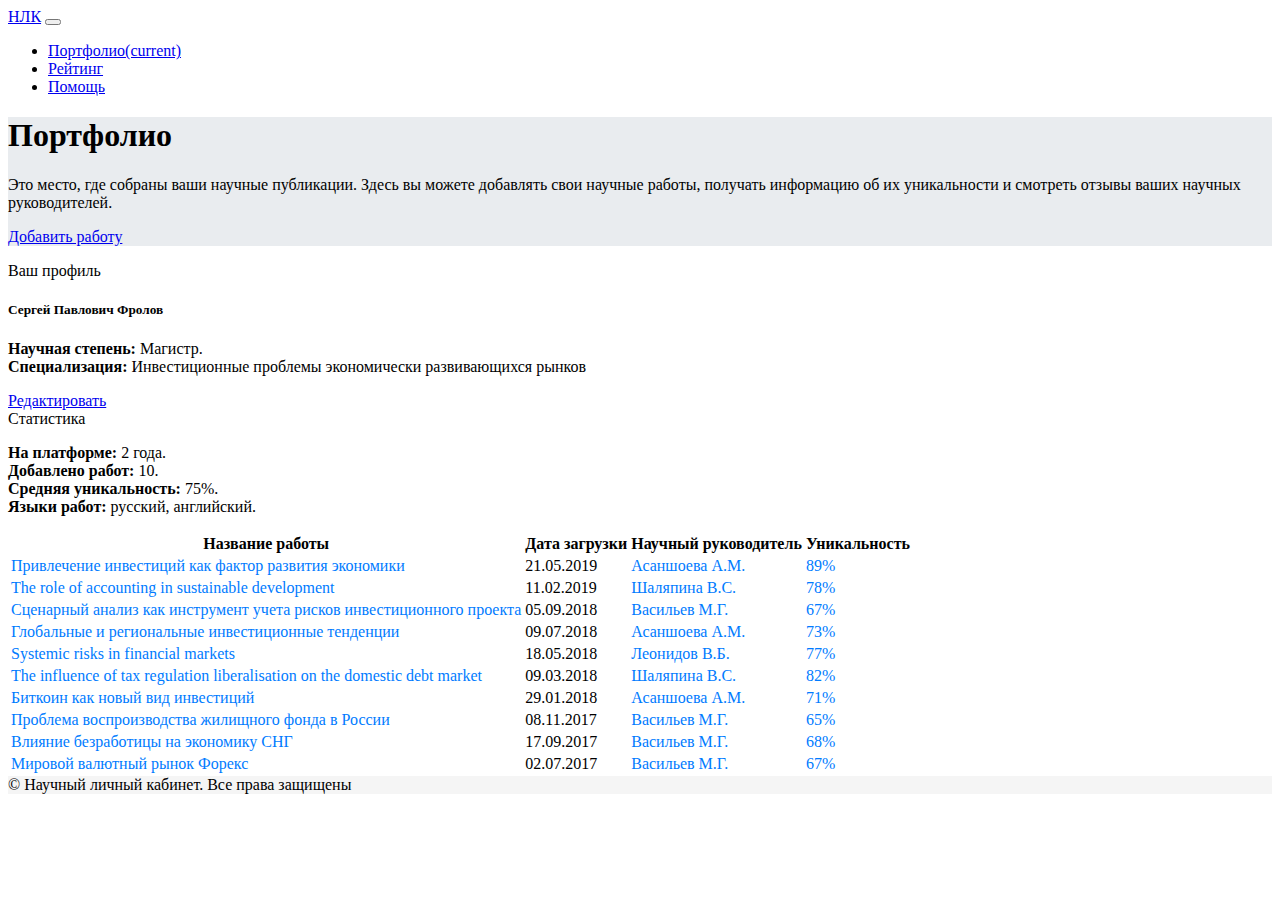
<file: index.html>
<!DOCTYPE html>
<html lang="ru">
<head>
    <meta charset="UTF-8">
    <title>Портфолио</title>
    <link rel="stylesheet" href="https://cdn.jsdelivr.net/npm/bootstrap@4.5.3/dist/css/bootstrap.min.css" integrity="sha384-TX8t27EcRE3e/ihU7zmQxVncDAy5uIKz4rEkgIXeMed4M0jlfIDPvg6uqKI2xXr2" crossorigin="anonymous">
</head>
<body>
    <nav class="navbar navbar-expand-md navbar-dark fixed-top bg-dark">
        <a class="navbar-brand" href="#">НЛК</a>
        <button class="navbar-toggler" type="button" data-toggle="collapse" data-target="#navbarsExampleDefault" aria-controls="navbarsExampleDefault" aria-expanded="false" aria-label="Toggle navigation">
          <span class="navbar-toggler-icon"></span>
        </button>
        <div class="collapse navbar-collapse" id="navbarsExampleDefault">
          <ul class="navbar-nav mr-auto">
            <li class="nav-item active">
              <a class="nav-link" href="#">Портфолио<span class="sr-only">(current)</span></a>
            </li>
            <li class="nav-item active">
              <a class="nav-link" href="#">Рейтинг</a>
            </li>
            <li class="nav-item active">
              <a class="nav-link" href="#">Помощь</a>
            </li>
          </ul>
        </div>
    </nav>
    <div class="jumbotron" style="background-color: #E9ECEF;">
        <div class="container-fluid mt-5 p-0">
            <div class="col col-lg-7 col-md-11 col-sm-6">
                <h1 class="display-3">Портфолио</h1>
                <p>Это место, где собраны ваши научные публикации. Здесь вы можете добавлять свои научные работы, получать информацию об их уникальности и смотреть отзывы ваших научных руководителей.</p>
                <p><a class="btn btn-primary btn-lg" href="#" role="button">Добавить работу</a></p>
            </div>
        </div>
    </div>
    <div class="jumbotron pt-0" style="background-color: #ffffff;">
        <div class="container-fluid">
            <div class="row">
                <div class="col col-lg-5 col-md-7 col-sm-8 col-12 mb-4">
                    <div class="card">
                        <div class="card-header">Ваш профиль</div>
                        <div class="card-body">
                          <h5 class="card-title">Сергей Павлович Фролов</h5>
                          <p class="card-text"><strong>Научная степень:</strong> Магистр.<br><strong>Специализация:</strong> Инвестиционные проблемы экономически развивающихся рынков</p>
                          <a href="#" class="btn btn-primary">Редактировать</a>
                        </div>
                    </div>
                </div>
                <div class="col col-lg-4 col-md-5 col-sm-8 col-12 mb-4">
                    <div class="card">
                        <div class="card-header">Cтатистика</div>
                        <div class="card-body">
                          <p class="card-text"><strong>На платформе:</strong> 2 года.<br><strong>Добавлено работ:</strong> 10.<br><strong>Средняя уникальность:</strong> 75%.<br><strong>Языки работ:</strong> русский, английский.</p>
                        </div>
                    </div>
                </div>
            </div>
        </div>
        <table class="table table-bordered">
            <thead>
              <tr>
                <th scope="col col-lg-6 col-md-5 col-sm-6">Название работы</th>
                <th scope="col">Дата загрузки</th>
                <th scope="col">Научный руководитель</th>
                <th scope="col">Уникальность</th>
              </tr>
            </thead>
            <tbody>
              <tr>
                <td style="color: #007BFF">Привлечение инвестиций как фактор развития экономики</td>
                <td>21.05.2019</td>
                <td style="color: #007BFF">Асаншоева А.М.</td>
                <td style="color: #007BFF">89%</td>
              </tr>
              <tr>
                <td style="color: #007BFF">The role of accounting in sustainable development</td>
                <td>11.02.2019</td>
                <td style="color: #007BFF">Шаляпина В.С.</td>
                <td style="color: #007BFF">78%</td>
              </tr>
              <tr>
                <td style="color: #007BFF">Сценарный анализ как инструмент учета рисков инвестиционного проекта</td>
                <td>05.09.2018</td>
                <td style="color: #007BFF">Васильев М.Г.</td>
                <td style="color: #007BFF">67%</td>
              </tr>
              <tr>
                <td style="color: #007BFF">Глобальные и региональные инвестиционные тенденции</td>
                <td>09.07.2018</td>
                <td style="color: #007BFF">Асаншоева А.М.</td>
                <td style="color: #007BFF">73%</td>
              </tr>
              <tr>
                <td style="color: #007BFF">Systemic risks in financial markets</td>
                <td>18.05.2018</td>
                <td style="color: #007BFF">Леонидов В.Б.</td>
                <td style="color: #007BFF">77%</td>
              </tr>
              <tr>
                <td style="color: #007BFF">The influence of tax regulation liberalisation on the domestic debt market</td>
                <td>09.03.2018</td>
                <td style="color: #007BFF">Шаляпина В.С.</td>
                <td style="color: #007BFF">82%</td>
              </tr>
              <tr>
                <td style="color: #007BFF">Биткоин как новый вид инвестиций</td>
                <td>29.01.2018</td>
                <td style="color: #007BFF">Асаншоева А.М.</td>
                <td style="color: #007BFF">71%</td>
              </tr>
              <tr>
                <td style="color: #007BFF">Проблема воспроизводства жилищного фонда в России</td>
                <td>08.11.2017</td>
                <td style="color: #007BFF">Васильев М.Г.</td>
                <td style="color: #007BFF">65%</td>
              </tr>
              <tr>
                <td style="color: #007BFF">Влияние безработицы на экономику СНГ</td>
                <td>17.09.2017</td>
                <td style="color: #007BFF">Васильев М.Г.</td>
                <td style="color: #007BFF">68%</td>
              </tr>
              <tr>
                <td style="color: #007BFF">Мировой валютный рынок Форекс</td>
                <td>02.07.2017</td>
                <td style="color: #007BFF">Васильев М.Г.</td>
                <td style="color: #007BFF">67%</td>
              </tr>
            </tbody>
          </table>
    </div>
    <footer class="footer p-4" style="background: #F5F5F5;">
        <div class="container">
          <span class="text-muted">© Научный личный кабинет. Все права защищены</span>
        </div>
      </footer>

<script src="https://code.jquery.com/jquery-3.5.1.slim.min.js" integrity="sha384-DfXdz2htPH0lsSSs5nCTpuj/zy4C+OGpamoFVy38MVBnE+IbbVYUew+OrCXaRkfj" crossorigin="anonymous"></script>
<script src="https://cdn.jsdelivr.net/npm/bootstrap@4.5.3/dist/js/bootstrap.bundle.min.js" integrity="sha384-ho+j7jyWK8fNQe+A12Hb8AhRq26LrZ/JpcUGGOn+Y7RsweNrtN/tE3MoK7ZeZDyx" crossorigin="anonymous"></script>
</body>
</html>
</file>
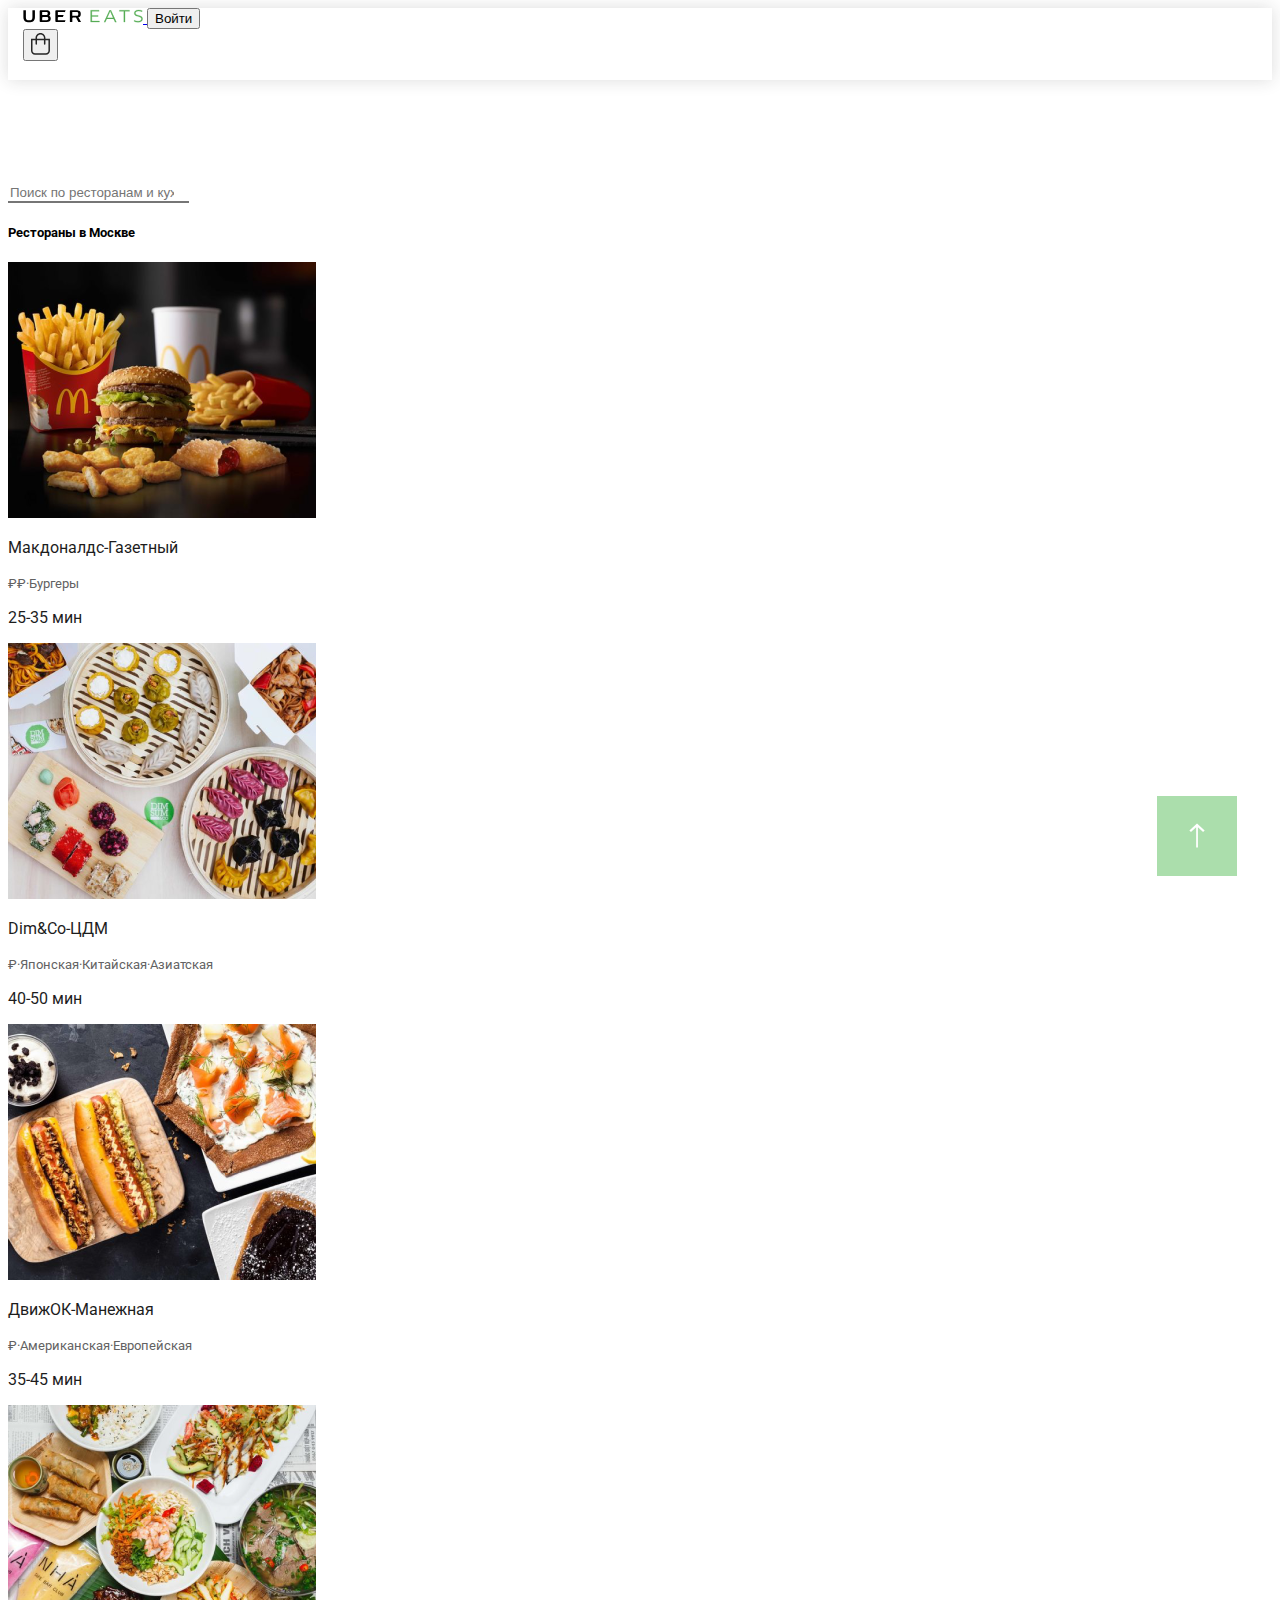
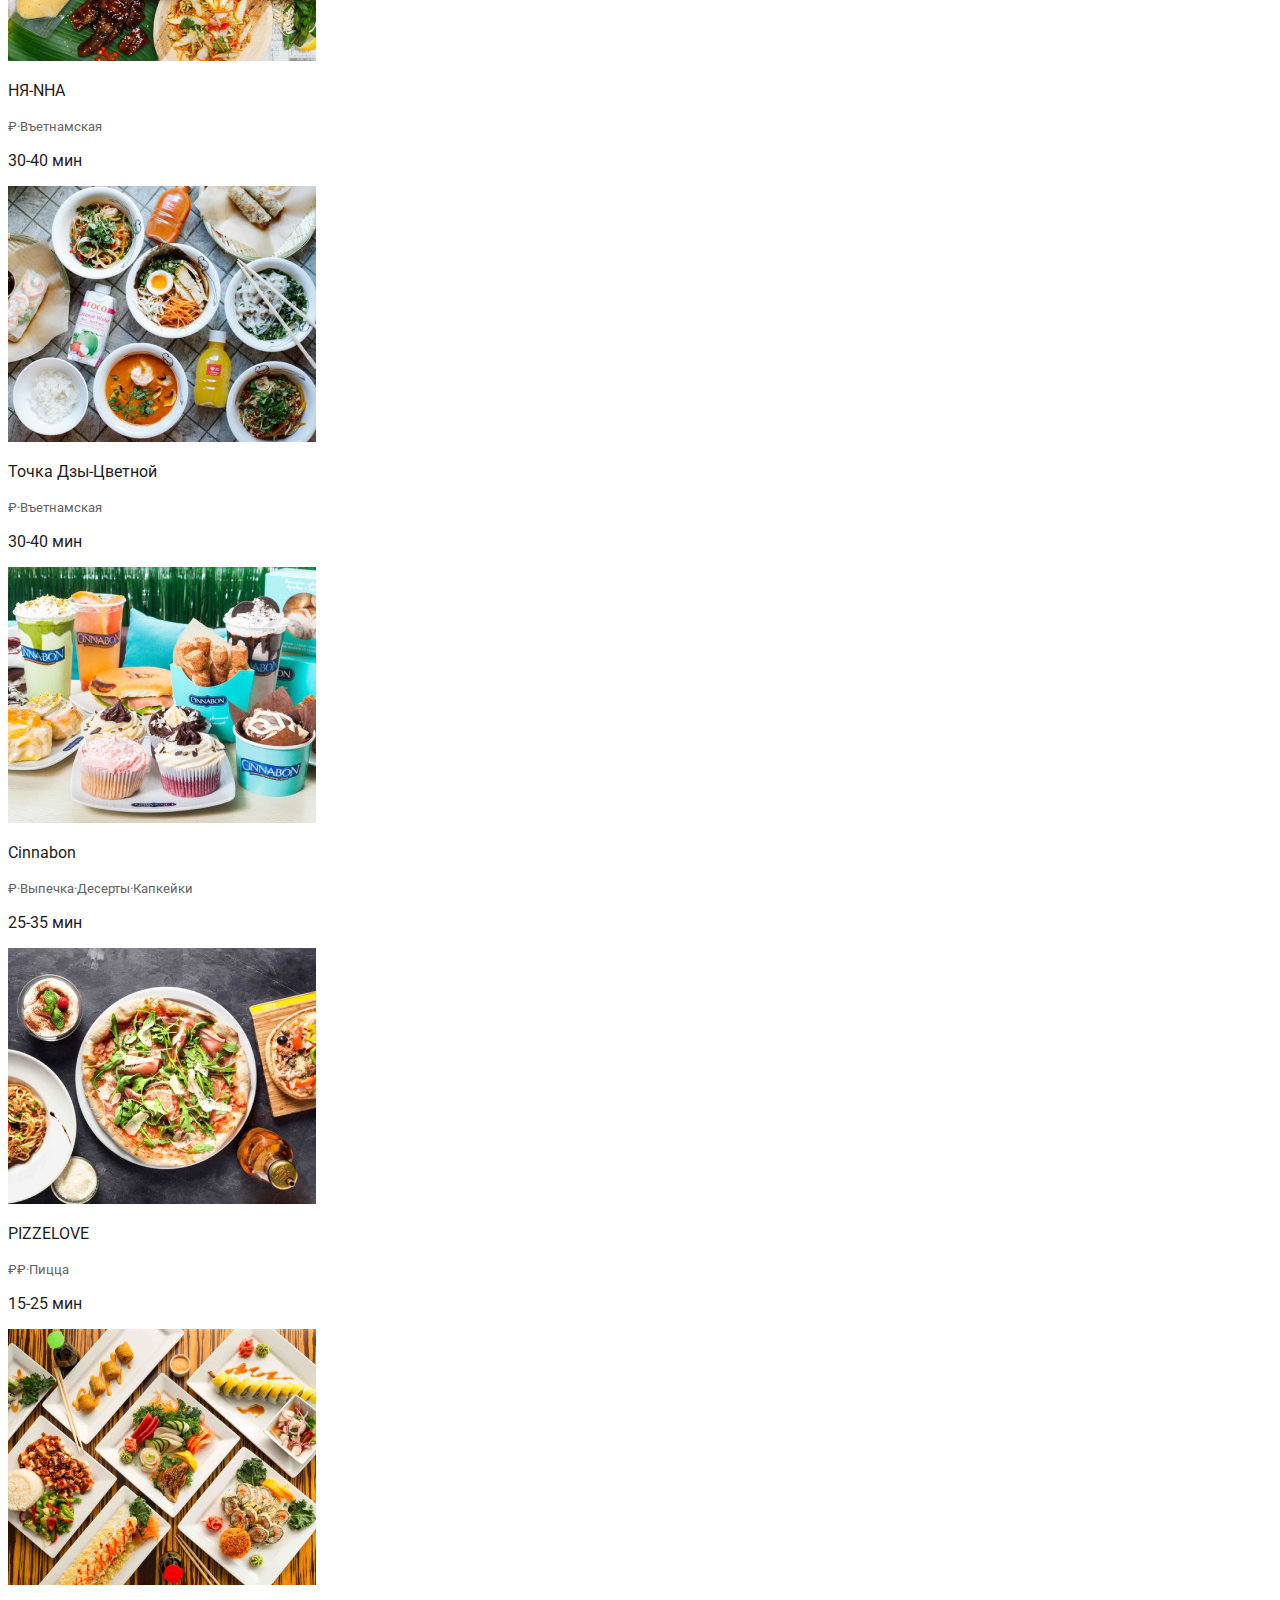
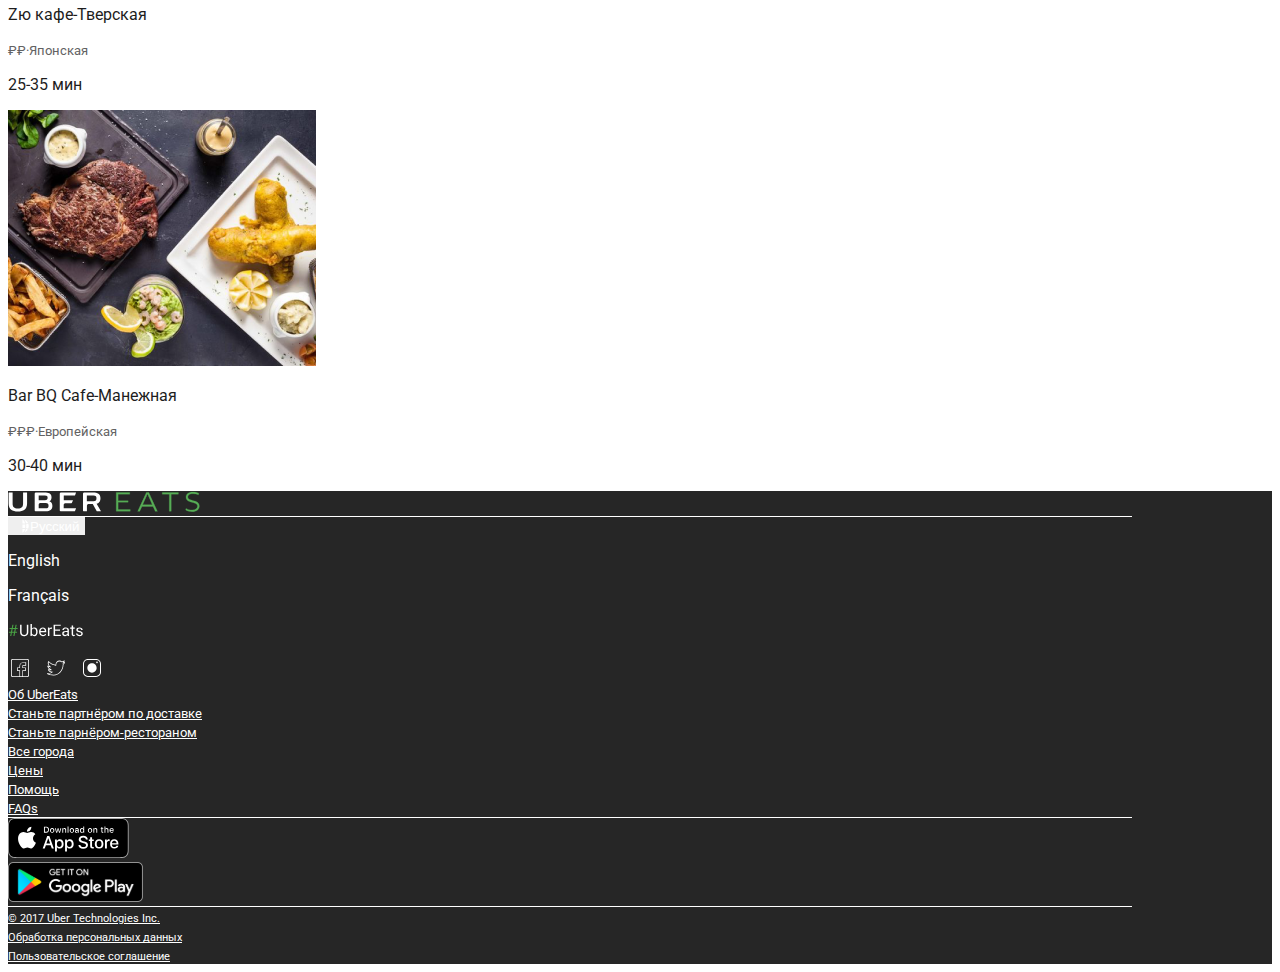
<file: UberEats/main.html>
<!DOCTYPE html>
<html lang="en">
<head>
    <meta charset="UTF-8">
    <meta name="viewport" content="width=device-width">
    <title>UberEats</title>
    <link rel="stylesheet" href="source/css/main.css">
    <link rel="stylesheet" href="https://cdn.jsdelivr.net/npm/bootstrap@4.5.3/dist/css/bootstrap.min.css" integrity="sha384-TX8t27EcRE3e/ihU7zmQxVncDAy5uIKz4rEkgIXeMed4M0jlfIDPvg6uqKI2xXr2" crossorigin="anonymous">
</head>
<body>
<header>
    <div class="shadow-sm bg-white rounded">
        <nav class="navbar navbar-expand-lg fixed-top navbar-light" style="background-color: #FFFFFF;">
            <div class="container header-container">
                <a class="navbar-brand mr-auto" href="#">
                    <img src="logo/ubereats.svg" alt="">
                </a>
                <button id="signUp" type="button" class="btn btn-outline-secondary btn-sm mr-3">Войти</button>
                <div class="d-none d-md-block">
                    <button type="button" class="btn btn-sm">
                        <img id="basket" src="logo/basket.svg" alt="">
                    </button>
                </div>
            </div>
        </nav>
    </div>
</header>
<main>
    <div class="main-list">
        <div class="container">
            <input class="form-control mb-5 pl-0 ml-0" type="search" placeholder="Поиск по ресторанам и кухням" aria-label="Search" style="border-top: none; border-right: none; border-left: none;">
            <h5 class="text">Рестораны в Москве</h5>
            <div class="row">
                <div class="col col-lg-4 col-md-6 col-sm-6 col-12">
                    <a class="text-decoration-none" href="https://mikhail-yatsenko.github.io/StepikPortfolio/UberEats/secondary.html">
                        <div class="card border-light" style="">
                            <img src="img/McDonalds.png" class="card-img-top" alt="...">
                            <div class="card-body p-0">
                                <p class="mt-2 mb-0 link-to">Макдоналдс-Газетный</p>
                                <p class="mb-0" style="color: #626262;"><small>&#8381&#8381&middot;Бургеры</small></p>
                                <p class="mb-3 link-to">25-35 мин</p>
                            </div>
                        </div>
                    </a>
                </div>
                <div class="col col-lg-4 col-md-6 col-sm-6 col-12">
                    <a class="text-decoration-none" href="https://mikhail-yatsenko.github.io/StepikPortfolio/UberEats/secondary.html">
                        <div class="card border-light" style="">
                            <img src="img/DimSum.png" class="card-img-top" alt="...">
                            <div class="card-body p-0">
                                <p class="mt-2 mb-0  link-to">Dim&#38;Co-ЦДМ</p>
                                <p class="mb-0" style="color: #626262;"><small>&#8381&middot;Японская&middot;Китайская&middot;Азиатская</small></p>
                                <p class="mb-3 link-to">40-50 мин</p>
                            </div>
                        </div>
                    </a>
                </div>
                <div class="col col-lg-4 col-md-6 col-sm-6 col-12">
                    <a class="text-decoration-none" href="https://mikhail-yatsenko.github.io/StepikPortfolio/UberEats/secondary.html">
                        <div class="card border-light" style="">
                            <img src="img/OK.png" class="card-img-top" alt="...">
                            <div class="card-body p-0">
                                <p class="mt-2 mb-0 link-to">ДвижОК-Манежная</p>
                                <p class="mb-0" style="color: #626262;"><small>&#8381&middot;Американская&middot;Европейская</small></p>
                                <p class="mb-3 link-to">35-45 мин</p>
                            </div>
                        </div>
                    </a>
                </div>
                <div class="col col-lg-4 col-md-6 col-sm-6 col-12">
                    <a class="text-decoration-none" href="https://mikhail-yatsenko.github.io/StepikPortfolio/UberEats/secondary.html">
                        <div class="card border-light" style="">
                            <img src="img/NHA.png" class="card-img-top" alt="...">
                            <div class="card-body p-0">
                                <p class="mt-2 mb-0 link-to">НЯ-NHA</p>
                                <p class="mb-0" style="color: #626262;"><small>&#8381&middot;Въетнамская</small></p>
                                <p class="mb-3 link-to">30-40 мин</p>
                            </div>
                        </div>
                    </a>
                </div>
                <div class="col col-lg-4 col-md-6 col-sm-6 col-12">
                    <a class="text-decoration-none" href="https://mikhail-yatsenko.github.io/StepikPortfolio/UberEats/secondary.html">
                        <div class="card border-light" style="">
                            <img src="img/Colorful.png" class="card-img-top" alt="...">
                            <div class="card-body p-0">
                                <p class="mt-2 mb-0 link-to">Точка Дзы-Цветной</p>
                                <p class="mb-0" style="color: #626262;"><small>&#8381&middot;Въетнамская</small></p>
                                <p class="mb-3 link-to">30-40 мин</p>
                            </div>
                        </div>
                    </a>
                </div>
                <div class="col col-lg-4 col-md-6 col-sm-6 col-12">
                    <a class="text-decoration-none" href="https://mikhail-yatsenko.github.io/StepikPortfolio/UberEats/secondary.html">
                        <div class="card border-light" style="">
                            <img src="img/Cinnabon.png" class="card-img-top" alt="...">
                            <div class="card-body p-0">
                                <p class="mt-2 mb-0 link-to">Cinnabon</p>
                                <p class="mb-0" style="color: #626262;"><small>&#8381&middot;Выпечка&middot;Десерты&middot;Капкейки</small></p>
                                <p class="mb-3 link-to">25-35 мин</p>
                            </div>
                        </div>
                    </a>
                </div>
                <div class="col col-lg-4 col-md-6 col-sm-6 col-12">
                    <a class="text-decoration-none" href="https://mikhail-yatsenko.github.io/StepikPortfolio/UberEats/secondary.html">
                        <div class="card border-light" style="">
                            <img src="img/Pizzelove.png" class="card-img-top" alt="...">
                            <div class="card-body p-0">
                                <p class="mt-2 mb-0 link-to">PIZZELOVE</p>
                                <p class="mb-0" style="color: #626262;"><small>&#8381&#8381&middot;Пицца</small></p>
                                <p class="mb-3 link-to">15-25 мин</p>
                            </div>
                        </div>
                    </a>
                </div>
                <div class="col col-lg-4 col-md-6 col-sm-6 col-12">
                    <a class="text-decoration-none" href="https://mikhail-yatsenko.github.io/StepikPortfolio/UberEats/secondary.html">
                        <div class="card border-light" style="">
                            <img src="img/Z.png" class="card-img-top" alt="...">
                            <div class="card-body p-0">
                                <p class="mt-2 mb-0 link-to">Zю кафе-Тверская</p>
                                <p class="mb-0" style="color: #626262;"><small>&#8381&#8381&middot;Японская</small></p>
                                <p class="mb-3 link-to">25-35 мин</p>
                            </div>
                        </div>
                    </a>
                </div>
                <div class="col col-lg-4 col-md-6 col-sm-6 col-12">
                    <a class="text-decoration-none" href="https://mikhail-yatsenko.github.io/StepikPortfolio/UberEats/secondary.html">
                        <div class="card border-light" style="">
                            <img src="img/BarBQCafe.png" class="card-img-top" alt="...">
                            <div class="card-body p-0">
                                <p class="mt-2 mb-0 link-to">Bar BQ Cafe-Манежная</p>
                                <p class="mb-0" style="color: #626262;"><small>&#8381&#8381&#8381&middot;Европейская</small></p>
                                <p class="mb-3 link-to">30-40 мин</p>
                            </div>
                        </div>
                    </a>
                </div>
            </div>
        </div>
    </div>
</main>
<footer class="footer mt-5" style="background: #262626;">
    <div class="container" >
        <div class="section pt-4 pb-4">
            <a class="navbar-brand" href="#">
                <img src="logo/ubereatsBig.svg" alt="">
            </a>
        </div>
        <div class="line mb-4"></div>
        <div class="row mb-4">
            <div class="col col-lg-4 col-md-4 col-sm-12 col-12">
                <div class="btn-group mb-3">
                    <button type="button" id="lang" class="btn dropdown-toggle btn-secondary" data-toggle="dropdown" aria-haspopup="true" aria-expanded="false" style="border: none;">
                        <img class="pl-1" src="logo/world.svg" alt="world">
                        <span class="ml-3 mr-5 pr-5" style="color: #FFFFFF;">Русский</span>
                    </button>
                    <div class="dropdown-menu" style="background: #262626; color: #FFFFFF;">
                        <p class="dropdown-item active m-0 p-0">English</p>
                        <p class="dropdown-item active m-0 p-0">Français</p>
                    </div>
                </div>
                <div class="hashtag mt-4 mb-3">
                    <img src="logo/ftiuber.svg" alt="">
                </div>
            </div>
            <div class="col col-lg-4 col-md-4 col-sm-12 col-12">
                <div class="item">
                    <a class="text-decoration-none" href="#" style="font-size: 13px;">Об UberEats</a>
                </div>
                <div class="item mt-3">
                    <a class="text-decoration-none" href="#" style="font-size: 13px;">Станьте партнёром по доставке</a>
                </div>
                <div class="item mt-3 mb-3">
                    <a class="text-decoration-none" href="#" style="font-size: 13px;">Станьте парнёром-рестораном</a>
                </div>
            </div>
            <div class="col col-lg-4 col-md-4 col-sm-12 col-12">
                <div class="item">
                    <a class="text-decoration-none" href="#" style="font-size: 13px;">Все города</a>
                </div>
                <div class="item mt-3">
                    <a class="text-decoration-none" href="#" style="font-size: 13px;">Цены</a>
                </div>
                <div class="item mt-3">
                    <a class="text-decoration-none" href="#" style="font-size: 13px;">Помощь</a>
                </div>
                <div class="item mt-3">
                    <a class="text-decoration-none" href="#" style="font-size: 13px;">FAQs</a>
                </div>
            </div>
        </div>
        <div class="line"></div>
        <div class="d-flex justify-content-center">
            <div class="section pt-4 pb-4">
                <a class="navbar-brand" href="https://apps.apple.com/ru/app/uber-eats-%D0%B4%D0%BE%D1%81%D1%82%D0%B0%D0%B2%D0%BA%D0%B0-%D0%B5%D0%B4%D1%8B/id1058959277" target="_blank">
                    <img src="logo/Download_on_the_App_Store.svg" alt="">
                </a>
            </div>
            <div class="section pt-4 pb-4">
                <a class="navbar-brand" href="https://play.google.com/store/apps/details?id=com.ubercab.eats" target="_blank">
                    <img src="logo/get_it_on_GooglePlay.svg" alt="">
                </a>
            </div>
        </div>

        <div class="line"></div>
        <div class="row pt-3 pb-3">
            <div class="col col-lg-4 col-md-4 col-sm-12 col-12">
                <div class="item p">
                    <a class="text-decoration-none" href="#" style="font-size: 11px;">© 2017 Uber Technologies Inc.</a>
                </div>
            </div>
            <div class="col col-lg-4 col-md-4 col-sm-12 col-12">
                <div class="item">
                    <a class="text-decoration-none" href="#" style="font-size: 11px;">Обработка персональных данных</a>
                </div>
            </div>
            <div class="col col-lg-4 col-md-4 col-sm-12 col-12">
                <div class="item">
                    <a class="text-decoration-none" href="#" style="font-size: 11px;">Пользовательское соглашение</a>
                </div>
            </div>
        </div>
    </div>
</footer>
<a class="button-up" href="#" title="Up">
    <img id="Up" src="logo/buttonUp.svg" alt="Up">
</a>
<script src="https://code.jquery.com/jquery-3.5.1.slim.min.js" integrity="sha384-DfXdz2htPH0lsSSs5nCTpuj/zy4C+OGpamoFVy38MVBnE+IbbVYUew+OrCXaRkfj" crossorigin="anonymous"></script>
<script src="https://cdn.jsdelivr.net/npm/bootstrap@4.5.3/dist/js/bootstrap.bundle.min.js" integrity="sha384-ho+j7jyWK8fNQe+A12Hb8AhRq26LrZ/JpcUGGOn+Y7RsweNrtN/tE3MoK7ZeZDyx" crossorigin="anonymous"></script>
</body>
</html>
</file>
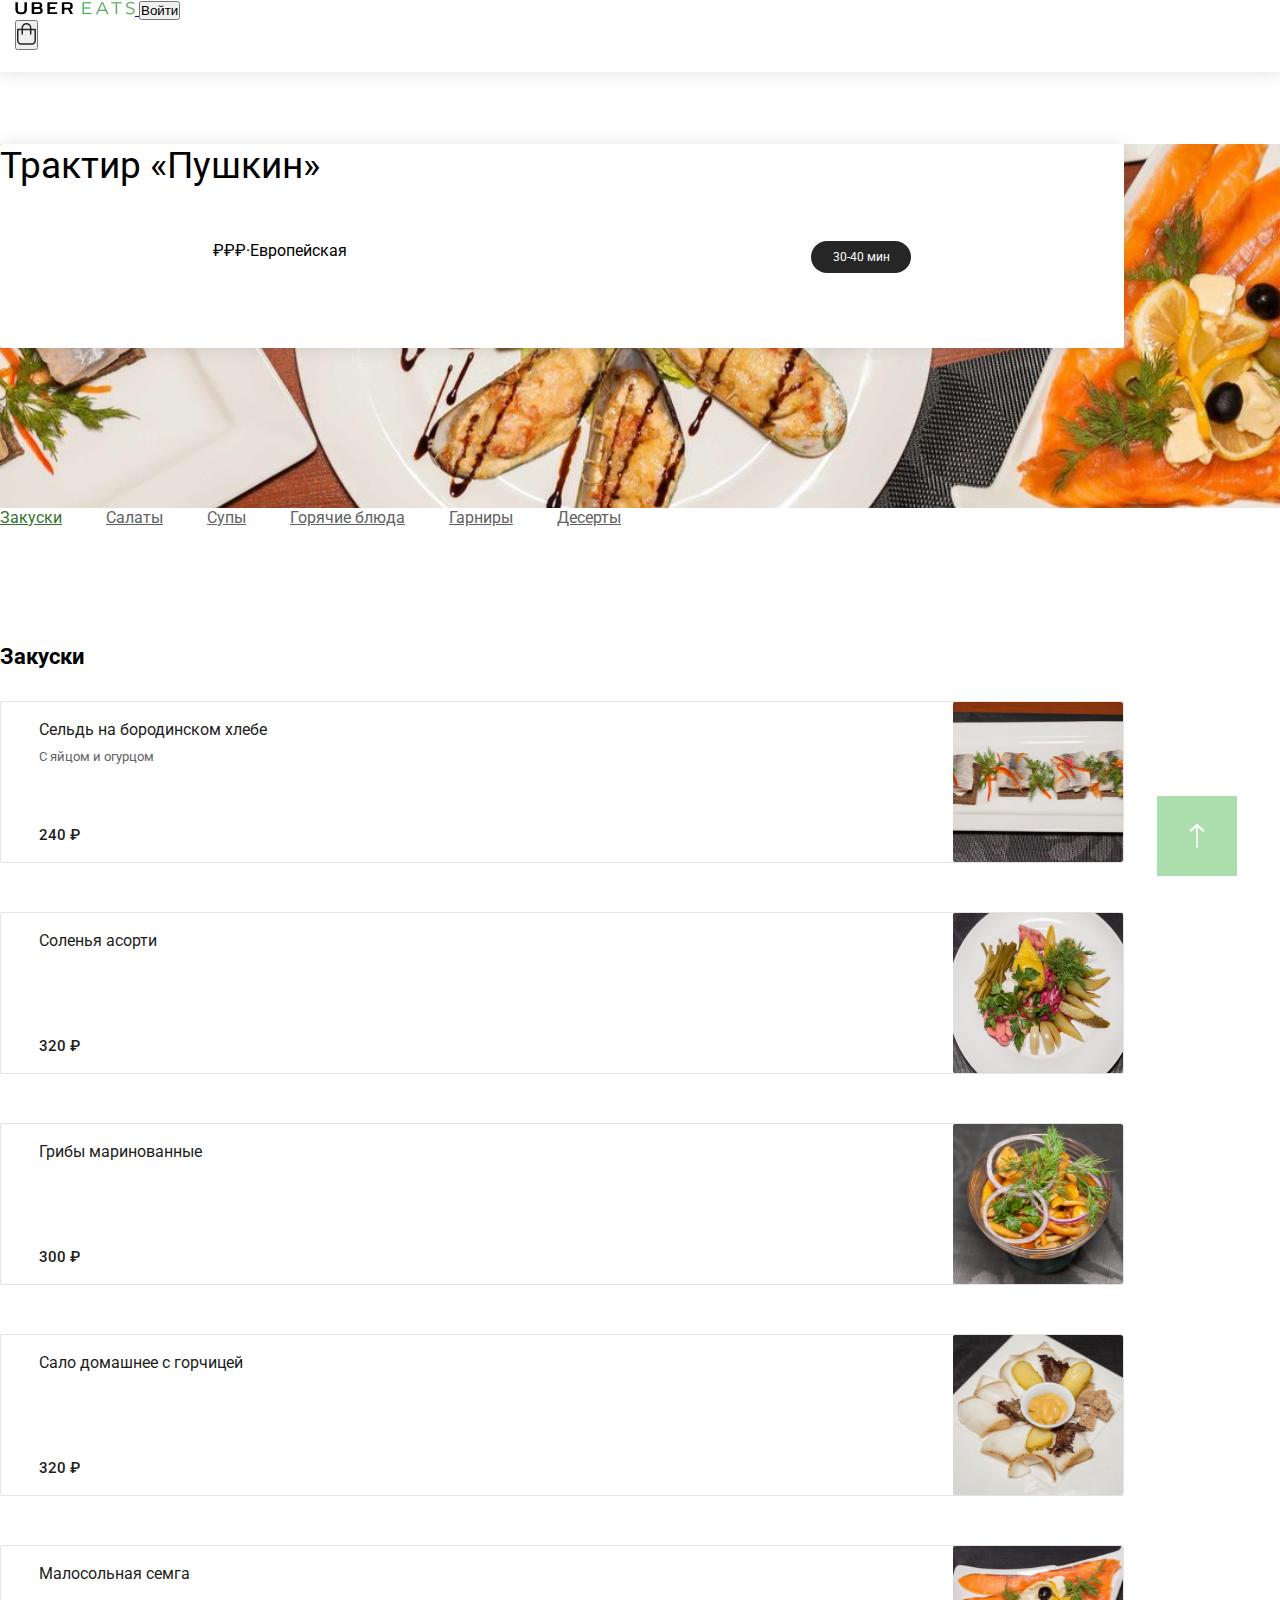
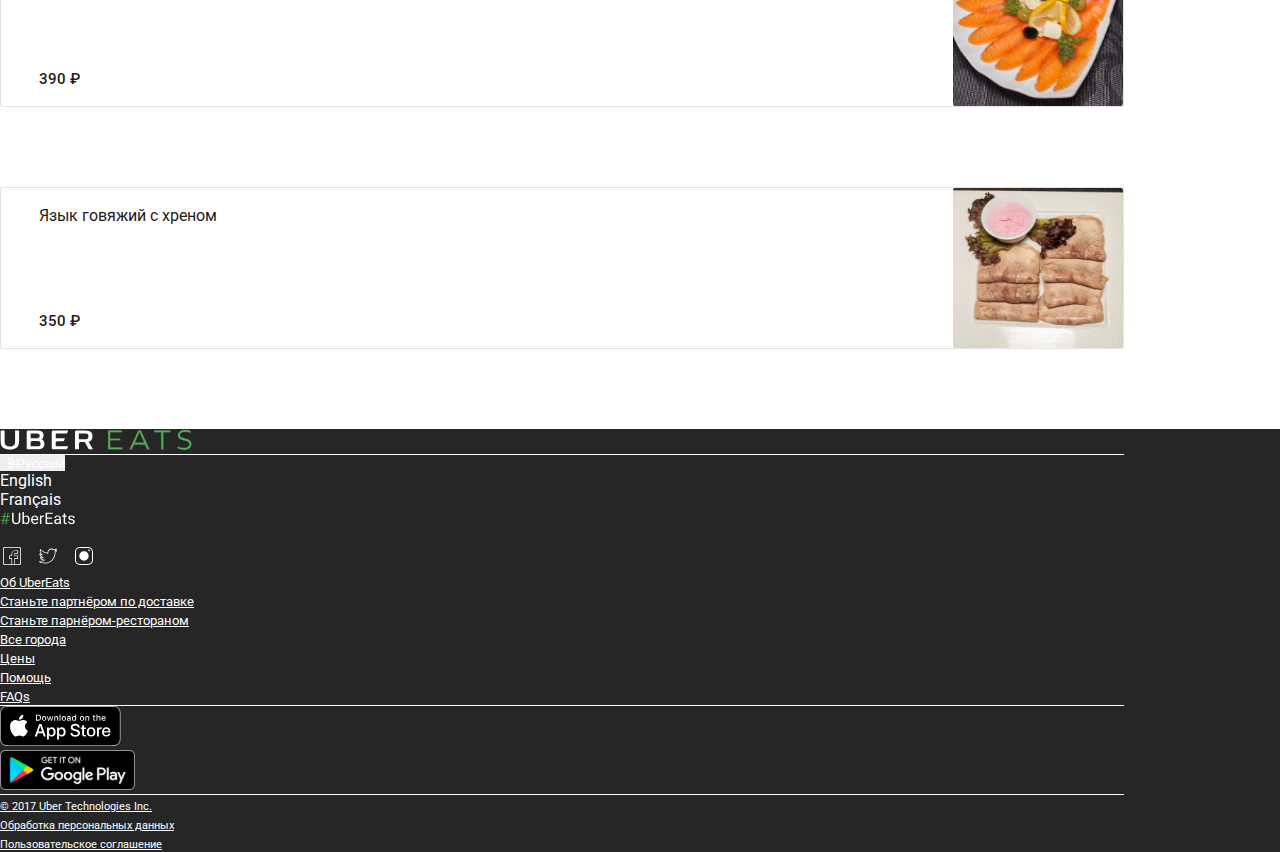
<file: UberEats/secondary.html>
<!DOCTYPE html>
<html lang="en">
<head>
    <meta charset="UTF-8">
    <meta name="viewport" content="width=device-width">
    <title>UberEats</title>
    <link rel="stylesheet" href="source/css/secondary.css">
    <link rel="stylesheet" href="https://cdn.jsdelivr.net/npm/bootstrap@4.5.3/dist/css/bootstrap.min.css" integrity="sha384-TX8t27EcRE3e/ihU7zmQxVncDAy5uIKz4rEkgIXeMed4M0jlfIDPvg6uqKI2xXr2" crossorigin="anonymous">
</head>
<body>
<header>
    <div class="shadow-sm bg-white rounded">
        <nav class="navbar navbar-expand-lg fixed-top navbar-light" style="background-color: #FFFFFF;">
            <div class="container header-container">
                <a class="navbar-brand mr-auto" href="#">
                    <img src="logo/ubereats.svg" alt="">
                </a>
                <button id="signUp" type="button" class="btn btn-outline-secondary btn-sm mr-3">Войти</button>
                <div class="d-none d-md-block">
                    <button type="button" class="btn btn-sm">
                        <img id="basket" src="logo/basket.svg" alt="">
                    </button>
                </div>
            </div>
        </nav>
    </div>
</header>
<div class="jumbotron ibg" style="background-image: url('img/Pushkin.svg'); background-size: cover;">
    <div class="container">
        <div class="col col-xl-5 col-lg-5 col-md-7">
            <div class="card">
                <div class="card-body">
                    <div class="d-flex justify-content-center">
                        <p class="title_name">Трактир «Пушкин»</p>
                    </div>
                    <div class="items">
                        <div class="name_item_1">
                            <p class="card-text_1">&#8381&#8381&#8381&middot;Европейская</p>
                        </div>
                        <div class="name_item_2">
                            <p class="card-text_2">30-40 мин</p>
                        </div>
                    </div>

                </div>
            </div>
        </div>
    </div>
</div>
<main>
    <div class="border-bottom">
        <div class="d-none d-md-block">
            <div class="container">
                <div class="nav">
                    <a class="link-1" href="#">Закуски</a>
                    <a class="link" href="#">Салаты</a>
                    <a class="link" href="#">Супы</a>
                    <a class="link" href="#">Горячие блюда</a>
                    <a class="link" href="#">Гарниры</a>
                    <a class="link" href="#">Десерты</a>
                </div>
            </div>
        </div>
    </div>
    <div class="container">
        <h3 class="text">Закуски</h3>
        <p class="line_snacks"></p>
        <div class="row">
            <div class="col col-xl-6 col-lg-6 col-md-12 col-sm-12 col-12">
                <div class="card-1">
                    <img src="img/eat/240p.png" class="card-image" alt="">
                    <div class="card-items">
                        <p class="text-item_1">Сельдь на бородинском хлебе</p>
                        <p class="text-item-span-1">С яйцом и огурцом</p>
                        <p class="text-item-span-2">240 &#8381</p>
                    </div>
                </div>
            </div>
            <div class="col col-xl-6 col-lg-6 col-md-12 col-sm-12 col-12">
                <div class="card-2">
                    <img src="img/eat/320p_1.png" class="card-image" alt="">
                    <div class="card-items">
                        <p class="text-item_1">Соленья асорти</p>
                        <p class="text-item_2">320 &#8381</p>
                    </div>
                </div>
            </div>
            <div class="col col-xl-6 col-lg-6 col-md-12 col-sm-12 col-12">
                <div class="card-3">
                    <img src="img/eat/300p.png" class="card-image" alt="">
                    <div class="card-items">
                        <p class="text-item_1">Грибы маринованные</p>
                        <p class="text-item_2">300 &#8381</p>
                    </div>
                </div>
            </div>
            <div class="col col-xl-6 col-lg-6 col-md-12 col-sm-12 col-12">
                <div class="card-4">
                    <img src="img/eat/320p_2.png" class="card-image" alt="">
                    <div class="card-items">
                        <p class="text-item_1">Сало домашнее с горчицей</p>
                        <p class="text-item_2">320 &#8381</p>
                    </div>
                </div>
            </div>
            <div class="col col-xl-6 col-lg-6 col-md-12 col-sm-12 col-12">
                <div class="card-5">
                    <img src="img/eat/390p.png" class="card-image" alt="">
                    <div class="card-items">
                        <p class="text-item_1">Малосольная семга</p>
                        <p class="text-item_2">390 &#8381</p>
                    </div>
                </div>
            </div>
            <div class="col col-xl-6 col-lg-6 col-md-12 col-sm-12 col-12">
                <div class="card-6">
                    <img src="img/eat/350p.png" class="card-image" alt="">
                    <div class="card-items">
                        <p class="text-item_1">Язык говяжий с хреном</p>
                        <p class="text-item_2">350 &#8381</p>
                    </div>
                </div>
            </div>
        </div>
    </div>
</main>
<footer class="footer mt-5" style="background: #262626;">
    <div class="container" >
        <div class="section pt-4 pb-4">
            <a class="navbar-brand" href="#">
                <img src="logo/ubereatsBig.svg" alt="">
            </a>
        </div>
        <div class="line mb-4"></div>
        <div class="row mb-4">
            <div class="col col-lg-4 col-md-4 col-sm-12 col-12">
                <div class="btn-group mb-3">
                    <button type="button" id="lang" class="btn dropdown-toggle btn-secondary" data-toggle="dropdown" aria-haspopup="true" aria-expanded="false" style="border: none;">
                        <img class="pl-1" src="logo/world.svg" alt="world">
                        <span class="ml-3 mr-5 pr-5" style="color: #FFFFFF;">Русский</span>
                    </button>
                    <div class="dropdown-menu" style="background: #262626; color: #FFFFFF;">
                        <p class="dropdown-item active m-0 p-0">English</p>
                        <p class="dropdown-item active m-0 p-0">Français</p>
                    </div>
                </div>
                <div class="hashtag mt-4 mb-3">
                    <img src="logo/ftiuber.svg" alt="">
                </div>
            </div>
            <div class="col col-lg-4 col-md-4 col-sm-12 col-12">
                <div class="item">
                    <a class="text-decoration-none" href="#" style="font-size: 13px;">Об UberEats</a>
                </div>
                <div class="item mt-3">
                    <a class="text-decoration-none" href="#" style="font-size: 13px;">Станьте партнёром по доставке</a>
                </div>
                <div class="item mt-3 mb-3">
                    <a class="text-decoration-none" href="#" style="font-size: 13px;">Станьте парнёром-рестораном</a>
                </div>
            </div>
            <div class="col col-lg-4 col-md-4 col-sm-12 col-12">
                <div class="item">
                    <a class="text-decoration-none" href="#" style="font-size: 13px;">Все города</a>
                </div>
                <div class="item mt-3">
                    <a class="text-decoration-none" href="#" style="font-size: 13px;">Цены</a>
                </div>
                <div class="item mt-3">
                    <a class="text-decoration-none" href="#" style="font-size: 13px;">Помощь</a>
                </div>
                <div class="item mt-3">
                    <a class="text-decoration-none" href="#" style="font-size: 13px;">FAQs</a>
                </div>
            </div>
        </div>
        <div class="line"></div>
        <div class="d-flex justify-content-center">
            <div class="section pt-4 pb-4">
                <a class="navbar-brand" href="https://apps.apple.com/ru/app/uber-eats-%D0%B4%D0%BE%D1%81%D1%82%D0%B0%D0%B2%D0%BA%D0%B0-%D0%B5%D0%B4%D1%8B/id1058959277" target="_blank">
                    <img src="logo/Download_on_the_App_Store.svg" alt="">
                </a>
            </div>
            <div class="section pt-4 pb-4">
                <a class="navbar-brand" href="https://play.google.com/store/apps/details?id=com.ubercab.eats" target="_blank">
                    <img src="logo/get_it_on_GooglePlay.svg" alt="">
                </a>
            </div>
        </div>

        <div class="line"></div>
        <div class="row pt-3 pb-3">
            <div class="col col-lg-4 col-md-4 col-sm-12 col-12">
                <div class="item p">
                    <a class="text-decoration-none" href="#" style="font-size: 11px;">© 2017 Uber Technologies Inc.</a>
                </div>
            </div>
            <div class="col col-lg-4 col-md-4 col-sm-12 col-12">
                <div class="item">
                    <a class="text-decoration-none" href="#" style="font-size: 11px;">Обработка персональных данных</a>
                </div>
            </div>
            <div class="col col-lg-4 col-md-4 col-sm-12 col-12">
                <div class="item">
                    <a class="text-decoration-none" href="#" style="font-size: 11px;">Пользовательское соглашение</a>
                </div>
            </div>
        </div>
    </div>
</footer>
<a class="button-up" href="#" title="Up">
    <img id="Up" src="logo/buttonUp.svg" alt="Up">
</a>
<script>
    $(window).on('scroll', function() {
        if ($(this).scrollTop() > 100)) {
        if ($('#upbutton').is(':hidden') {
            $('#upbutton').css({opacity : 1}).fadeIn('slow');
        }
    } else {
        $('#upbutton').stop(true, false).fadeOut('fast');
    }
    });
    $('#upbutton').on('click', function() {
        $('html, body').stop().animate({scrollTop : 0}, 300);
    });
</script>
<script src="https://code.jquery.com/jquery-3.5.1.slim.min.js" integrity="sha384-DfXdz2htPH0lsSSs5nCTpuj/zy4C+OGpamoFVy38MVBnE+IbbVYUew+OrCXaRkfj" crossorigin="anonymous"></script>
<script src="https://cdn.jsdelivr.net/npm/bootstrap@4.5.3/dist/js/bootstrap.bundle.min.js" integrity="sha384-ho+j7jyWK8fNQe+A12Hb8AhRq26LrZ/JpcUGGOn+Y7RsweNrtN/tE3MoK7ZeZDyx" crossorigin="anonymous"></script>
</body>
</html>
</file>
<file: UberEats/source/css/main.css>
@import url("https://fonts.googleapis.com/css2?family=Roboto&display=swap");
body {
  font-family: Roboto, sans-serif;
}

.navbar {
  height: 72px;
  box-shadow: 0px 0px 16px rgba(38, 38, 38, 0.16);
}

.header-container {
  padding-right: 15px !important;
  padding-left: 15px !important;
}
@media (max-width: 576px) {
  .header-container {
    padding-right: 0 !important;
    padding-left: 0 !important;
  }
}

@media (max-width: 768px) {
  #signUp {
    margin-right: 0 !important;
  }
}

.link-to {
  color: #1D1D1D !important;
}

.form-control {
  margin-top: 104px;
}

.line {
  border-bottom: 1px solid #FFFFFF;
}

#lang {
  display: flex;
  align-items: center;
}

.text-decoration-none {
  color: #ffffff;
}

.button-up {
  opacity: 0.5;
  transition: opacity 0.5s ease 0s;
  position: fixed;
  width: 80px;
  height: 80px;
  right: 43px;
  bottom: 24px;
  background: #59BD5A;
}
@media (max-width: 768px) {
  .button-up {
    width: 64px;
    height: 64px;
    right: 16px;
    bottom: 24px;
  }
}

.button-up:hover {
  opacity: 0.9;
  transition: opacity 0.5s ease 0s;
}

#Up {
  position: absolute;
  width: 15.27px;
  height: 24.99px;
  left: 32.4px;
  top: 27.01px;
}
@media (max-width: 768px) {
  #Up {
    width: 15.27px;
    height: 24.99px;
    left: 24.4px;
    top: 19.01px;
  }
}

@media (min-width: 576px) {
  .container {
    width: 320px;
  }
}
@media (max-width: 768px) {
  .container {
    width: 720px;
  }
}
@media (min-width: 992px) {
  .container {
    width: 960px;
  }
}
@media (min-width: 1200px) {
  .container {
    width: 1124px;
  }
}
</file>
<file: UberEats/source/css/secondary.css>
@import url("https://fonts.googleapis.com/css2?family=Roboto&display=swap");
* {
  margin: 0;
  padding: 0;
}

body {
  font-family: Roboto, sans-serif;
}

.navbar {
  height: 72px;
  box-shadow: 0px 0px 16px rgba(38, 38, 38, 0.16);
}

.header-container {
  padding-right: 15px !important;
  padding-left: 15px !important;
}
@media (max-width: 576px) {
  .header-container {
    padding-right: 0 !important;
    padding-left: 0 !important;
  }
}

@media (max-width: 768px) {
  #signUp {
    margin-right: 0 !important;
  }
}

.jumbotron {
  padding: 0px !important;
  margin-top: 72px;
  margin-bottom: 0px !important;
  height: 364px;
}
@media (max-width: 768px) {
  .jumbotron {
    height: 255px;
  }
}
.jumbotron .col {
  padding-left: 0px !important;
}

.card {
  top: 80px;
  background: #FFFFFF;
  height: 204px;
  box-shadow: 0px 0px 16px rgba(117, 117, 117, 0.2);
  border-radius: 2px;
}
.card .card-body {
  padding-top: 0;
  padding-bottom: 38px;
}
@media (max-width: 768px) {
  .card {
    width: 100%;
    max-height: 180px;
    top: 187px;
    padding-top: 24px;
    padding-bottom: 24px;
  }
}

.items {
  margin-top: 54px;
  display: flex;
  justify-content: space-around;
}
@media (max-width: 768px) {
  .items {
    margin-top: 0;
    display: block;
  }
}

.title_name {
  margin-top: 24px;
  font-size: 37px;
}
@media (max-width: 768px) {
  .title_name {
    margin-top: 0;
    font-size: 24px;
  }
}

.name_item_1 {
  left: 38px;
  bottom: 46px;
  width: 172px;
}
@media (max-width: 768px) {
  .name_item_1 {
    text-align: center;
    margin: 10px auto 0 auto;
  }
  .name_item_1 .card-text_1 {
    margin-bottom: 0;
  }
}

.name_item_2 {
  width: 100px;
  height: 32px;
  background: #262626;
  border-radius: 16px;
  display: flex;
  align-items: center;
}
.name_item_2 .card-text_2 {
  color: #FFFFFF;
  margin: 0 auto;
  font-size: 12px;
}
@media (max-width: 768px) {
  .name_item_2 {
    margin: 16px auto 0 auto;
  }
}

.nav {
  height: 80px !important;
}
.nav .link-1 {
  font-size: 16px;
  color: #327430;
  margin: auto 0 auto 0;
  padding-right: 40px;
}
.nav .link {
  font-size: 16px !important;
  color: #626262;
  margin: auto 0 auto 0;
  padding-right: 40px;
}

.text {
  margin-top: 56px;
  margin-bottom: 32px;
  font-size: 22px;
}
@media (max-width: 768px) {
  .text {
    margin-bottom: 12px;
    text-align: center;
    margin-top: 156px;
  }
}

.line_snacks {
  margin: 0 auto 43px auto;
  text-align: center;
  width: 50px;
  border-bottom: 1px solid #757575;
}
@media (min-width: 768px) {
  .line_snacks {
    display: none;
  }
}

.card-image {
  position: absolute;
  right: 0;
  top: 0;
  border-radius: 0;
  border: 0;
}
@media (max-width: 576px) {
  .card-image {
    height: 101px;
  }
}

.card-items .text-item_1 {
  position: absolute;
  left: 3.4%;
  right: 44.32%;
  top: 10%;
  bottom: 75%;
  color: #1D1D1D;
  font-size: 16px;
  line-height: 24px;
}
@media (max-width: 576px) {
  .card-items .text-item_1 {
    font-size: 14px;
    left: 0%;
    white-space: nowrap;
  }
}
.card-items .text-item_2 {
  position: absolute;
  left: 3.4%;
  right: 84.55%;
  top: 76.88%;
  bottom: 10%;
  font-weight: 500;
  font-size: 15px;
  line-height: 21px;
  color: #1D1D1D;
}
@media (max-width: 576px) {
  .card-items .text-item_2 {
    font-size: 21px;
    left: 0%;
    white-space: nowrap;
  }
}

.card-1 {
  position: relative;
  border: 1px solid rgba(117, 117, 117, 0.2);
  box-sizing: border-box;
  border-radius: 2px;
  height: 162px;
  margin-bottom: 49px;
}
.card-1 .text-item-span-1 {
  position: absolute;
  left: 3.4%;
  right: 56.37%;
  top: 27.5%;
  bottom: 59.38%;
  color: #626262;
  font-size: 13px;
  line-height: 21px;
}
@media (max-width: 576px) {
  .card-1 .text-item-span-1 {
    font-size: 13px;
    left: 0%;
    right: 41.56%;
    top: 30%;
    bottom: 51.96%;
    white-space: nowrap;
  }
}
.card-1 .text-item-span-2 {
  position: absolute;
  left: 3.4%;
  right: 84.55%;
  top: 76.88%;
  bottom: 10%;
  font-weight: 500;
  font-size: 15px;
  line-height: 21px;
  color: #1D1D1D;
}
@media (max-width: 576px) {
  .card-1 .text-item-span-2 {
    font-size: 21px;
    left: 0%;
    white-space: nowrap;
  }
}
@media (max-width: 992px) {
  .card-1 {
    margin-bottom: 32px;
  }
}
@media (max-width: 576px) {
  .card-1 {
    height: 101px;
    margin-bottom: 0px;
    border: none;
    border-bottom: 1px solid rgba(117, 117, 117, 0.2);
  }
}

.card-2 {
  position: relative;
  border: 1px solid rgba(117, 117, 117, 0.2);
  box-sizing: border-box;
  border-radius: 2px;
  height: 162px;
  margin-bottom: 49px;
}
@media (max-width: 992px) {
  .card-2 {
    margin-bottom: 32px;
  }
}
@media (max-width: 576px) {
  .card-2 {
    height: 101px;
    margin-bottom: 0px;
    border: none;
    border-bottom: 1px solid rgba(117, 117, 117, 0.2);
  }
}

.card-3 {
  position: relative;
  border: 1px solid rgba(117, 117, 117, 0.2);
  box-sizing: border-box;
  border-radius: 2px;
  height: 162px;
  margin-bottom: 49px;
}
@media (max-width: 992px) {
  .card-3 {
    margin-bottom: 32px;
  }
}
@media (max-width: 576px) {
  .card-3 {
    height: 101px;
    margin-bottom: 0px;
    border: none;
    border-bottom: 1px solid rgba(117, 117, 117, 0.2);
  }
}

.card-4 {
  position: relative;
  border: 1px solid rgba(117, 117, 117, 0.2);
  box-sizing: border-box;
  border-radius: 2px;
  height: 162px;
  margin-bottom: 49px;
}
@media (max-width: 992px) {
  .card-4 {
    margin-bottom: 32px;
  }
}
@media (max-width: 576px) {
  .card-4 {
    height: 101px;
    margin-bottom: 0px;
    border: none;
    border-bottom: 1px solid rgba(117, 117, 117, 0.2);
  }
}

.card-5 {
  position: relative;
  border: 1px solid rgba(117, 117, 117, 0.2);
  box-sizing: border-box;
  border-radius: 2px;
  height: 162px;
  margin-bottom: 80px;
}
@media (max-width: 992px) {
  .card-5 {
    margin-bottom: 32px;
  }
}
@media (max-width: 576px) {
  .card-5 {
    height: 101px;
    margin-bottom: 0px;
    border: none;
    border-bottom: 1px solid rgba(117, 117, 117, 0.2);
  }
}

.card-6 {
  position: relative;
  border: 1px solid rgba(117, 117, 117, 0.2);
  box-sizing: border-box;
  border-radius: 2px;
  height: 162px;
  margin-bottom: 80px;
}
@media (max-width: 992px) {
  .card-6 {
    margin-bottom: 48px;
  }
}
@media (max-width: 576px) {
  .card-6 {
    height: 101px;
    margin-bottom: 0px;
    border: none;
    border-bottom: 1px solid rgba(117, 117, 117, 0.2);
  }
}

.line {
  border-bottom: 1px solid #FFFFFF;
}

#lang {
  display: flex;
  align-items: center;
}

.text-decoration-none {
  color: #ffffff;
}

.button-up {
  opacity: 0.5;
  transition: opacity 0.5s ease 0s;
  position: fixed;
  width: 80px;
  height: 80px;
  right: 43px;
  bottom: 24px;
  background: #59BD5A;
}
@media (max-width: 768px) {
  .button-up {
    width: 64px;
    height: 64px;
    right: 16px;
    bottom: 24px;
  }
}

.button-up:hover {
  opacity: 0.9;
  transition: opacity 0.5s ease 0s;
}

#Up {
  position: absolute;
  width: 15.27px;
  height: 24.99px;
  left: 32.4px;
  top: 27.01px;
}
@media (max-width: 768px) {
  #Up {
    width: 15.27px;
    height: 24.99px;
    left: 24.4px;
    top: 19.01px;
  }
}

@media (min-width: 576px) {
  .container {
    max-width: 320px;
  }
}
@media (min-width: 768px) {
  .container {
    max-width: 690px;
  }
}
@media (min-width: 992px) {
  .container {
    max-width: 960px;
  }
}
@media (min-width: 1200px) {
  .container {
    max-width: 1124px;
  }
}
</file>
